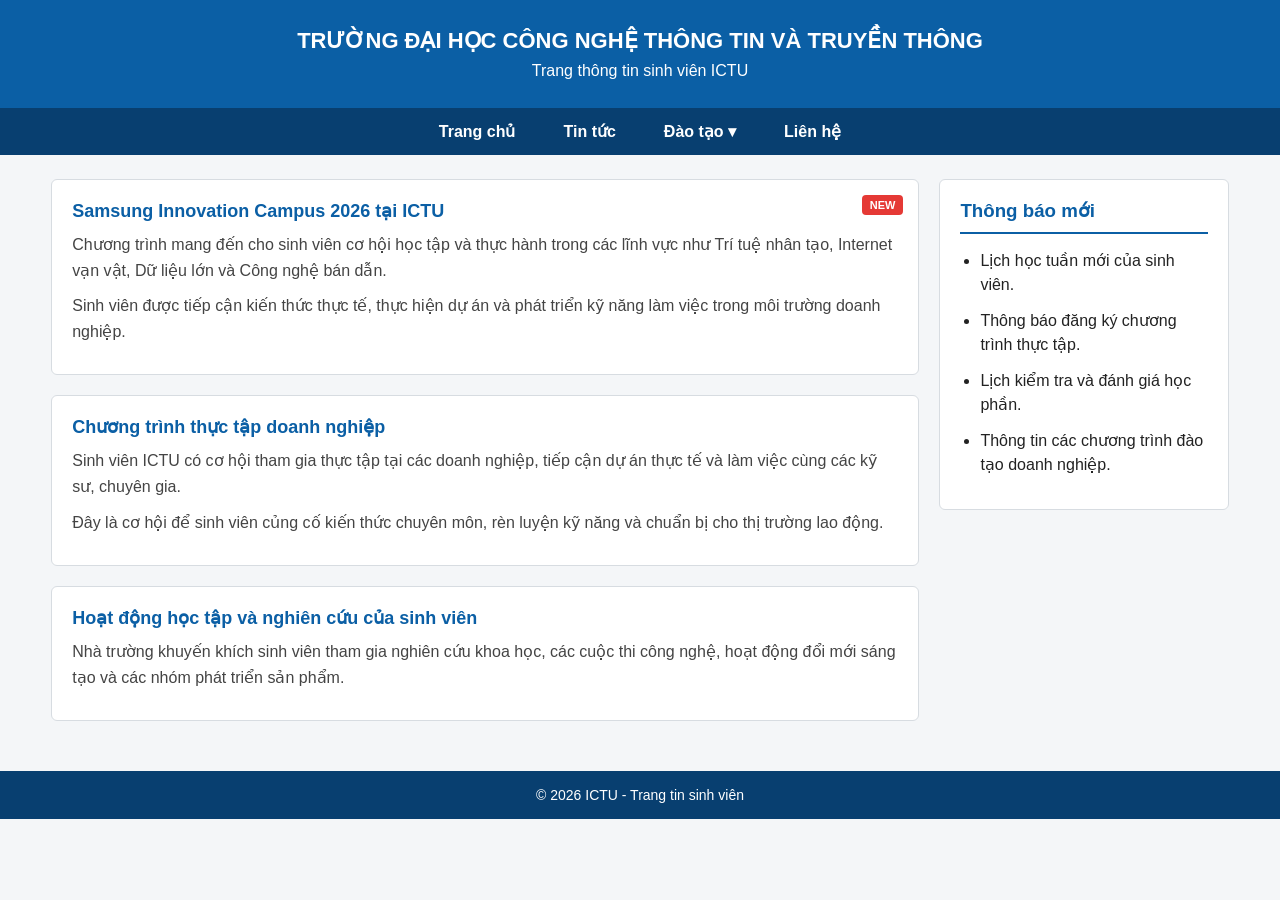
<file: index.html>
<!DOCTYPE html>
<html lang="vi">
<head>
  <meta charset="UTF-8">
  <meta name="viewport" content="width=device-width, initial-scale=1.0">
  <title>Trang tin sinh viên ICTU</title>
  <link rel="stylesheet" href="style1.css">
</head>
<body>

  <!-- HEADER -->
  <header>
    <h1>TRƯỜNG ĐẠI HỌC CÔNG NGHỆ THÔNG TIN VÀ TRUYỀN THÔNG</h1>
    <p>Trang thông tin sinh viên ICTU</p>
  </header>

  <!-- NAVIGATION & SUBMENU -->
  <nav>
    <ul class="menu">
      <li><a href="#">Trang chủ</a></li>
      <li><a href="#">Tin tức</a></li>
      
      <!-- Thẻ li có submenu -->
      <li class="has-submenu">
        <a href="#">Đào tạo &#9662;</a>
        <ul class="submenu">
          <li><a href="#">Đào tạo đại học</a></li>
          <li><a href="#">Đào tạo sau đại học</a></li>
          <li><a href="#">Chương trình đào tạo</a></li>
        </ul>
      </li>

      <li><a href="#">Liên hệ</a></li>
    </ul>
  </nav>

  <!-- NOỊ DUNG CHÍNH (CHIA 2 CỘT 75% - 25%) -->
  <div class="content">
    
    <!-- CỘT TRÁI -->
    <main>
      <article>
        <span class="badge">NEW</span>
        <h2>Samsung Innovation Campus 2026 tại ICTU</h2>
        <p>
          Chương trình mang đến cho sinh viên cơ hội học tập và thực hành
          trong các lĩnh vực như Trí tuệ nhân tạo, Internet vạn vật, Dữ liệu
          lớn và Công nghệ bán dẫn.
        </p>
        <p>
          Sinh viên được tiếp cận kiến thức thực tế, thực hiện dự án và phát
          triển kỹ năng làm việc trong môi trường doanh nghiệp.
        </p>
      </article>

      <article>
        <h2>Chương trình thực tập doanh nghiệp</h2>
        <p>
          Sinh viên ICTU có cơ hội tham gia thực tập tại các doanh nghiệp,
          tiếp cận dự án thực tế và làm việc cùng các kỹ sư, chuyên gia.
        </p>
        <p>
          Đây là cơ hội để sinh viên củng cố kiến thức chuyên môn, rèn luyện
          kỹ năng và chuẩn bị cho thị trường lao động.
        </p>
      </article>

      <article>
        <h2>Hoạt động học tập và nghiên cứu của sinh viên</h2>
        <p>
          Nhà trường khuyến khích sinh viên tham gia nghiên cứu khoa học, các
          cuộc thi công nghệ, hoạt động đổi mới sáng tạo và các nhóm phát
          triển sản phẩm.
        </p>
      </article>
    </main>

    <!-- CỘT PHẢI -->
    <aside>
      <h3>Thông báo mới</h3>
      <ul>
        <li>Lịch học tuần mới của sinh viên.</li>
        <li>Thông báo đăng ký chương trình thực tập.</li>
        <li>Lịch kiểm tra và đánh giá học phần.</li>
        <li>Thông tin các chương trình đào tạo doanh nghiệp.</li>
      </ul>
    </aside>

  </div>

  <!-- FOOTER -->
  <footer>© 2026 ICTU - Trang tin sinh viên</footer>

</body>
</html>
</file>
<file: style1.css>
* {
  box-sizing: border-box;
  margin: 0;
  padding: 0;
}

body {
  font-family: Arial, Helvetica, sans-serif;
  background: #f4f6f8;
  color: #222;
}

/* HEADER */
header {
  background: #0b5fa5;
  color: white;
  text-align: center;
  padding: 28px 20px;
}

header h1 {
  margin-bottom: 8px;
  font-size: 22px;
}

/* MENU & SUBMENU */
nav {
  background: #083f70;
}

.menu {
  list-style: none;
  display: flex;
  justify-content: center;
  max-width: 1200px;
  margin: 0 auto;
}

/* Thẻ li cấp 1 làm mốc cho submenu */
.menu > li {
  position: relative;
}

.menu a {
  display: block;
  color: white;
  text-decoration: none;
  padding: 14px 24px;
  font-weight: bold;
}

.menu > li:hover > a {
  background: #0b5fa5;
}

/* SUBMENU (Định vị Absolute) */
.submenu {
  display: none;             /* Mặc định ẩn */
  position: absolute;        /* Đặt theo vị trí thẻ li mẹ */
  top: 100%;
  left: 0;
  width: 220px;
  background: #ffffff;
  list-style: none;
  box-shadow: 0 4px 12px rgba(0, 0, 0, 0.15);
  border-radius: 0 0 6px 6px;
  z-index: 999;
}

.submenu li a {
  color: #333;
  padding: 12px 16px;
  font-weight: normal;
  border-bottom: 1px solid #f0f0f0;
}

.submenu li a:hover {
  background: #f4f6f8;
  color: #0b5fa5;
}

/* KÍCH HOẠT HIỆN SUBMENU KHI HOVER VÀO LI MẸ */
.has-submenu:hover .submenu {
  display: block;
}

/* BỐ CỤC CONTENT (GRID VIEW 75% - 25%) */
.content {
  width: 92%;
  max-width: 1200px;
  margin: 24px auto;
  display: grid;
  grid-template-columns: 3fr 1fr;
  gap: 20px;
}

/* ARTICLE & BADGE NEW */
article {
  position: relative;        /* Làm mốc cho badge NEW */
  background: white;
  padding: 20px;
  border: 1px solid #d7dce1;
  margin-bottom: 20px;
  border-radius: 6px;
}

article h2 {
  color: #0b5fa5;
  margin-bottom: 10px;
  font-size: 18px;
}

article p {
  line-height: 1.6;
  margin-bottom: 10px;
  color: #444;
}

.badge {
  position: absolute;       /* Định vị tuyệt đối ở góc trên bên phải card */
  top: 15px;
  right: 15px;
  background: #e53935;
  color: white;
  padding: 4px 8px;
  font-size: 11px;
  font-weight: bold;
  border-radius: 4px;
}

/* SIDEBAR (ASIDE) */
aside {
  background: white;
  padding: 20px;
  border: 1px solid #d7dce1;
  border-radius: 6px;
  height: fit-content;
}

aside h3 {
  color: #0b5fa5;
  border-bottom: 2px solid #0b5fa5;
  padding-bottom: 10px;
  margin-bottom: 15px;
}

aside ul {
  padding-left: 20px;
}

aside li {
  margin-bottom: 12px;
  line-height: 1.5;
}

/* FOOTER */
footer {
  background: #083f70;
  color: white;
  text-align: center;
  padding: 16px;
  margin-top: 30px;
  font-size: 14px;
}
</file>
